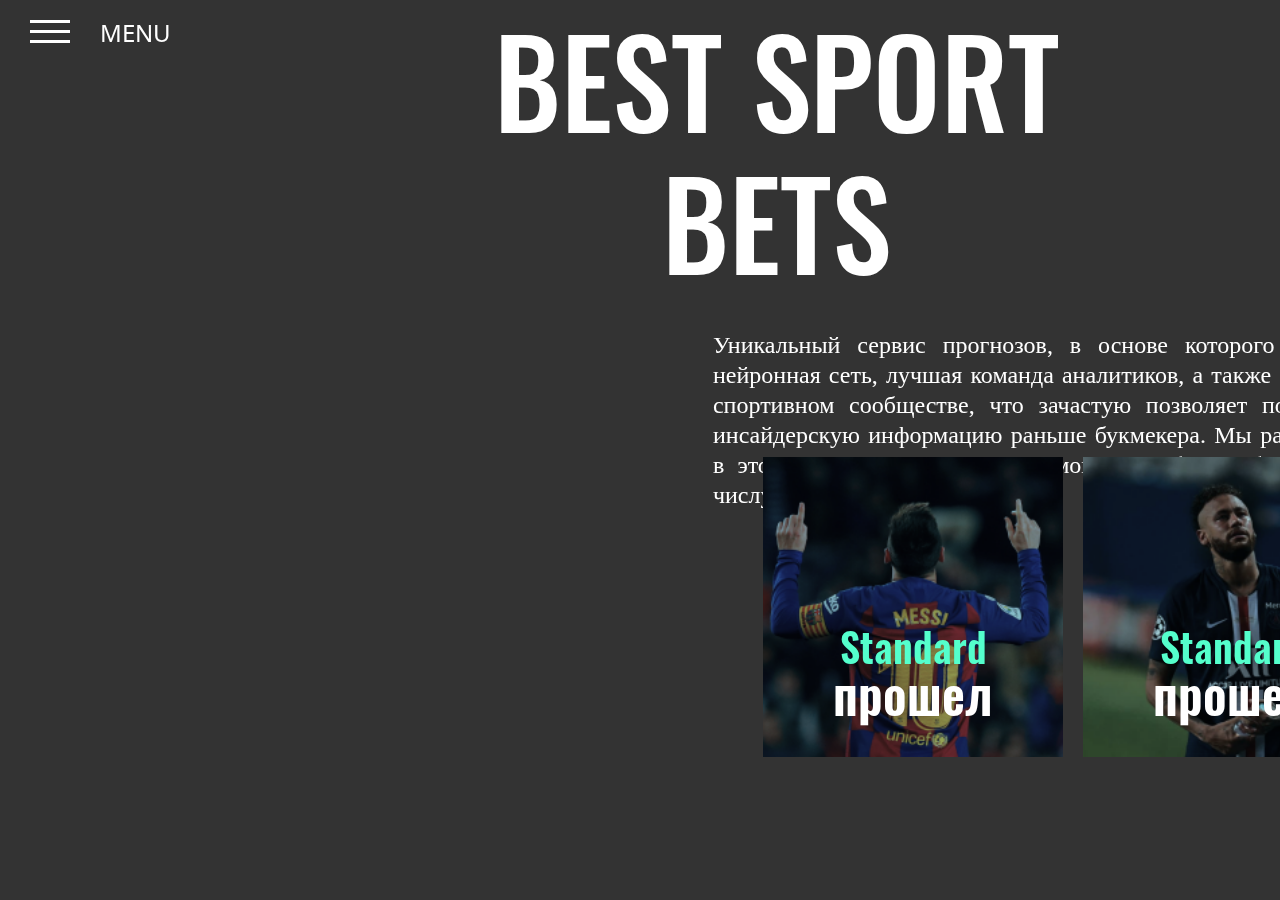
<file: Новая папка/Best sport bests/index.html>
<!DOCTYPE html>
<html xmlns="http://www.w3.org/1999/xhtml">

<head>
   <!-- Заголовок и Favicon -->
   <title>BEST SPORT BETS</title>

   <!-- meta теги -->
   <meta http-equiv="Content-Type" content="text/html; charset=utf-8" />
   <meta name="author" content="Alvaro Trigo Lopez" />
   <meta name="description" content="fullPage looping demo." />
   <meta name="keywords" content="fullpage,jquery,looping,loop,loopTop,loopBottom,demo" />
   <meta name="Resource-type" content="Document" />

   <!-- Подключение стилей -->
   <link rel="stylesheet" type="text/css" href="css/fullpage.css" />
   <link rel="stylesheet" type="text/css" href="css/style.css" />
   <link href='https://fonts.googleapis.com/css?family=Source+Code+Pro:200,300' rel='stylesheet' type='text/css'>
   <!-- Стили слайдеров -->


   <!--[if IE]>
		<script type="text/javascript">
			 var console = { log: function() {} };
		</script>
	<![endif]-->
</head>

<body>
   <header>
      <!-- Шапка -->
      <div class="menu__blok">
         <div class="menu">
            <span class="menu-global menu-top"></span>
            <span class="menu-global menu-middle"></span>
            <span class="menu-global menu-bottom"></span>
         </div>
         <a class="menu" href="#">MENU</a>
      </div>
   </header>

   <!-- Меню -->
   <nav id="top__nav">
      <ul id="top__nav__menu">
         <li data-menuanchor="1" class="active fl"><a href="#1">Главная</a></li>
         <li data-menuanchor="2" class="fl"><a href="#2">Кто мы</a></li>
         <li data-menuanchor="7" class="fl"><a href="#7">Статистика</a></li>
         <li data-menuanchor="3" class="fl"><a href="#3">Технологии анализа</a></li>
         <li data-menuanchor="4" class="fl"><a href="#4">Тарифы</a></li>
         <li data-menuanchor="5" class="fl"><a href="#5">Гарантии</a></li>
         <li data-menuanchor="6" class="fl"><a href="#6">Как мы работаем</a></li>
      </ul>

   </nav>

   <!-- Контент сайта -->
   <main>
      <div id="fullpage">

         <!-- Главная страница -->
         <div class="section " id="section0">
            <div class="first-page">
               <div class="first-page__container"></div>
               <h1 class="first-page__heading">BEST SPORT BETS</h1>
               <p class="first-page__heading-text">Уникальный сервис прогнозов, в основе которого лежит нейронная
                  сеть, лучшая команда
                  аналитиков, а также связи в спортивном сообществе, что зачастую позволяет получать инсайдерскую
                  информацию раньше букмекера. Мы работаем в этой сфере уже 10 лет и помогли заработать большому
                  числу
                  своих клиентов. </p>
               <section class="first-page__card card">
                  <div class="card__content"><img src="img/Scroll/Rectangle 1.png" alt="card1">
                     <div class="card__text card-blok">
                        <h3 class="card-blok__name">Standard</h3>
                        <p class="card-blok__result">прошел</p>
                     </div>
                  </div>
                  <div class="card__content"><img src="img/Scroll/Rectangle 2.png" alt="card2">
                     <div class="card__text card-blok">
                        <h3 class="card-blok__name">Standard</h3>
                        <p class="card-blok__result">прошел</p>
                     </div>
                  </div>
                  <div class="card__content"><img src="img/Scroll/Rectangle 1.png" alt="card3">
                     <div class="card__text card-blok">
                        <h3 class="card-blok__name">Standard</h3>
                        <p class="card-blok__result">прошел</p>
                     </div>
                  </div>
                  <div class="card__content"><img src="img/Scroll/Rectangle 2.png" alt="card3">
                     <div class="card__text card-blok">
                        <h3 class="card-blok__name">Standard</h3>
                        <p class="card-blok__result">прошел</p>
                     </div>
                  </div>
                  <div class="card__content"><img src="img/Scroll/Rectangle 1.png" alt="card3">
                     <div class="card__text card-blok">
                        <h3 class="card-blok__name">Standard</h3>
                        <p class="card-blok__result">прошел</p>
                     </div>
                  </div>
                  <div class="card__content"><img src="img/Scroll/Rectangle 2.png" alt="card3">
                     <div class="card__text card-blok">
                        <h3 class="card-blok__name">Standard</h3>
                        <p class="card-blok__result">прошел</p>
                     </div>
                  </div>
                  <div class="card__content"><img src="img/Scroll/Rectangle 1.png" alt="card3">
                     <div class="card__text card-blok">
                        <h3 class="card-blok__name">Standard</h3>
                        <p class="card-blok__result">прошел</p>
                     </div>
                  </div>
               </section>
            </div>
         </div>
      </div>
      <!-- Страница "Почему мы лучшие" -->
      <div class="section" id="section1">
         <div class="wrapper">

         </div>
      </div>
      <!-- Страница "Технологии анализа" -->
      <div class="section" id="section2">
         <div class="wrapper">

         </div>
      </div>
      <!-- Страница "Тарифы" -->
      <div class="section" id="section3">
         <div class="wrapper">

         </div>
      </div>
      <!-- Страница "Гарантии" -->
      <div class="section" id="section4">
         <div class="wrapper">

         </div>
      </div>
      <!-- Страница "Как мы работаем" -->
      <div class="section" id="section5">
         <div class="wrapper">

         </div>
      </div>
      <!-- Страница "Статистика" -->
      <div class="section" id="section6">
         <div class="wrapper">

         </div>
      </div>
      </div>
   </main>

   <!-- Подключение скриптов -->
   <script type="text/javascript" src="js/jquery-3.5.1.min.js"></script>
   <script type="text/javascript" src="js/fullpage.js"></script>
   <script type="text/javascript" src="js/script.js"></script>
   <!-- Скрипт слайдеров -->


   <!-- Основные насройки fullpage -->
   <script type="text/javascript">
      var myFullpage = new fullpage('#fullpage', {
         sectionsColor: ['#333', '#4BBFC3', '#7BAABE', '#4BBFC3', '#7BAABE', '#4BBFC3', '#7BAABE'],
         anchors: ['1', '2', '3', '4', '5', '6', '7'],
         menu: '#menu',

         // Переноса между перовй и последней страницами 
         // loopTop: true,
         // loopBottom: true
      });
   </script>

</body>

</html>
</file>
<file: Новая папка/Best sport bests/css/fullpage.css>
/*!
 * fullPage 3.0.9
 * https://github.com/alvarotrigo/fullPage.js
 *
 * @license GPLv3 for open source use only
 * or Fullpage Commercial License for commercial use
 * http://alvarotrigo.com/fullPage/pricing/
 *
 * Copyright (C) 2018 http://alvarotrigo.com/fullPage - A project by Alvaro Trigo
 */
html.fp-enabled,
.fp-enabled body {
    margin: 0;
    padding: 0;
    overflow:hidden;

    /*Avoid flicker on slides transitions for mobile phones #336 */
    -webkit-tap-highlight-color: rgba(0,0,0,0);
}
.fp-section {
    position: relative;
    -webkit-box-sizing: border-box; /* Safari<=5 Android<=3 */
    -moz-box-sizing: border-box; /* <=28 */
    box-sizing: border-box;
}
.fp-slide {
    float: left;
}
.fp-slide, .fp-slidesContainer {
    height: 100%;
    display: block;
}
.fp-slides {
    z-index:1;
    height: 100%;
    overflow: hidden;
    position: relative;
    -webkit-transition: all 0.3s ease-out; /* Safari<=6 Android<=4.3 */
    transition: all 0.3s ease-out;
}
.fp-section.fp-table, .fp-slide.fp-table {
    display: table;
    table-layout:fixed;
    width: 100%;
}
.fp-tableCell {
    display: table-cell;
    vertical-align: middle;
    width: 100%;
    height: 100%;
}
.fp-slidesContainer {
    float: left;
    position: relative;
}
.fp-controlArrow {
    -webkit-user-select: none; /* webkit (safari, chrome) browsers */
    -moz-user-select: none; /* mozilla browsers */
    -khtml-user-select: none; /* webkit (konqueror) browsers */
    -ms-user-select: none; /* IE10+ */
    position: absolute;
    z-index: 4;
    top: 50%;
    cursor: pointer;
    width: 0;
    height: 0;
    border-style: solid;
    margin-top: -38px;
    -webkit-transform: translate3d(0,0,0);
    -ms-transform: translate3d(0,0,0);
    transform: translate3d(0,0,0);
}
.fp-controlArrow.fp-prev {
    left: 15px;
    width: 0;
    border-width: 38.5px 34px 38.5px 0;
    border-color: transparent #fff transparent transparent;
}
.fp-controlArrow.fp-next {
    right: 15px;
    border-width: 38.5px 0 38.5px 34px;
    border-color: transparent transparent transparent #fff;
}
.fp-scrollable {
    overflow: hidden;
    position: relative;
}
.fp-scroller{
    overflow: hidden;
}
.iScrollIndicator{
    border: 0 !important;
}
.fp-notransition {
    -webkit-transition: none !important;
    transition: none !important;
}
#fp-nav {
    position: fixed;
    z-index: 100;
    top: 50%;
    opacity: 1;
    transform: translateY(-50%);
    -ms-transform: translateY(-50%);
    -webkit-transform: translate3d(0,-50%,0);
}
#fp-nav.fp-right {
    right: 17px;
}
#fp-nav.fp-left {
    left: 17px;
}
.fp-slidesNav{
    position: absolute;
    z-index: 4;
    opacity: 1;
    -webkit-transform: translate3d(0,0,0);
    -ms-transform: translate3d(0,0,0);
    transform: translate3d(0,0,0);
    left: 0 !important;
    right: 0;
    margin: 0 auto !important;
}
.fp-slidesNav.fp-bottom {
    bottom: 17px;
}
.fp-slidesNav.fp-top {
    top: 17px;
}
#fp-nav ul,
.fp-slidesNav ul {
  margin: 0;
  padding: 0;
}
#fp-nav ul li,
.fp-slidesNav ul li {
    display: block;
    width: 14px;
    height: 13px;
    margin: 7px;
    position:relative;
}
.fp-slidesNav ul li {
    display: inline-block;
}
#fp-nav ul li a,
.fp-slidesNav ul li a {
    display: block;
    position: relative;
    z-index: 1;
    width: 100%;
    height: 100%;
    cursor: pointer;
    text-decoration: none;
}
#fp-nav ul li a.active span,
.fp-slidesNav ul li a.active span,
#fp-nav ul li:hover a.active span,
.fp-slidesNav ul li:hover a.active span{
    height: 12px;
    width: 12px;
    margin: -6px 0 0 -6px;
    border-radius: 100%;
 }
#fp-nav ul li a span,
.fp-slidesNav ul li a span {
    border-radius: 50%;
    position: absolute;
    z-index: 1;
    height: 4px;
    width: 4px;
    border: 0;
    background: #333;
    left: 50%;
    top: 50%;
    margin: -2px 0 0 -2px;
    -webkit-transition: all 0.1s ease-in-out;
    -moz-transition: all 0.1s ease-in-out;
    -o-transition: all 0.1s ease-in-out;
    transition: all 0.1s ease-in-out;
}
#fp-nav ul li:hover a span,
.fp-slidesNav ul li:hover a span{
    width: 10px;
    height: 10px;
    margin: -5px 0px 0px -5px;
}
#fp-nav ul li .fp-tooltip {
    position: absolute;
    top: -2px;
    color: #fff;
    font-size: 14px;
    font-family: arial, helvetica, sans-serif;
    white-space: nowrap;
    max-width: 220px;
    overflow: hidden;
    display: block;
    opacity: 0;
    width: 0;
    cursor: pointer;
}
#fp-nav ul li:hover .fp-tooltip,
#fp-nav.fp-show-active a.active + .fp-tooltip {
    -webkit-transition: opacity 0.2s ease-in;
    transition: opacity 0.2s ease-in;
    width: auto;
    opacity: 1;
}
#fp-nav ul li .fp-tooltip.fp-right {
    right: 20px;
}
#fp-nav ul li .fp-tooltip.fp-left {
    left: 20px;
}
.fp-auto-height.fp-section,
.fp-auto-height .fp-slide,
.fp-auto-height .fp-tableCell{
    height: auto !important;
}

.fp-responsive .fp-auto-height-responsive.fp-section,
.fp-responsive .fp-auto-height-responsive .fp-slide,
.fp-responsive .fp-auto-height-responsive .fp-tableCell {
    height: auto !important;
}

/*Only display content to screen readers*/
.fp-sr-only{
    position: absolute;
    width: 1px;
    height: 1px;
    padding: 0;
    overflow: hidden;
    clip: rect(0, 0, 0, 0);
    white-space: nowrap;
    border: 0;
}
</file>
<file: Новая папка/Best sport bests/css/style.css>
@charset "UTF-8";
/* Reset CSS
 * --------------------------------------- */
body,
div,
dl,
dt,
dd,
ul,
ol,
li,
h1,
h2,
h3,
h4,
h5,
h6,
pre,
form,
fieldset,
input,
textarea,
p,
blockquote,
th,
td {
  padding: 0;
  margin: 0;
}

a {
  text-decoration: none;
}

table {
  border-spacing: 0;
}

fieldset,
img {
  border: 0;
}

address,
caption,
cite,
code,
dfn,
em,
strong,
th,
var {
  font-weight: normal;
  font-style: normal;
}

strong {
  font-weight: bold;
}

ol,
ul {
  list-style: none;
  margin: 0;
  padding: 0;
}

caption,
th {
  text-align: left;
}

h1,
h2,
h3,
h4,
h5,
h6 {
  font-weight: normal;
  font-size: 100%;
  margin: 0;
  padding: 0;
  color: #444;
}

q:before,
q:after {
  content: "";
}

abbr,
acronym {
  border: 0;
}

/* header CSS
 * --------------------------------------- */
header {
  position: fixed;
  z-index: 999;
  margin-top: 20px;
}

header .menu__blok {
  display: -webkit-box;
  display: -ms-flexbox;
  display: flex;
  margin-left: 30px;
}

#top__nav {
  -webkit-transition: all 1s ease-out;
  transition: all 1s ease-out;
  bottom: 100vh;
  position: fixed;
  width: 100vw;
  height: 100vh;
  background-color: #eeeeee;
  z-index: 100;
}

#top__nav #top__nav__menu {
  -webkit-transition: all 1s ease-out;
  transition: all 1s ease-out;
  bottom: 100vh;
  width: 27.78%;
  -webkit-transform: translate(-50%, -50%);
          transform: translate(-50%, -50%);
  position: relative;
  top: 52%;
  left: 40%;
  z-index: 70;
  padding: 0;
  margin: 0;
}

#top__nav #top__nav__menu li a {
  color: #000;
  font-family: Rubik;
  font-size: 2rem;
  font-style: normal;
  font-weight: 500;
  line-height: 46px;
  text-align: left;
}

#top__nav #top__nav__menu li a:hover {
  border-bottom: #000 solid 2px;
}

#top__nav .slider__non-button {
  display: none;
}

#top__nav.active {
  bottom: 0;
  -webkit-transition: all 1s ease-out;
  transition: all 1s ease-out;
}

.menu {
  -webkit-transition: all 0.5s ease-out;
  transition: all 0.5s ease-out;
  color: #fff;
  font-family: Noto Sans Rejang;
  font-size: 24px;
  font-style: normal;
  font-weight: 400;
  line-height: 25px;
  letter-spacing: 0em;
  text-align: left;
  cursor: pointer;
  margin: 0 auto;
  padding-left: 1.25em;
  position: relative;
  width: 10px;
  height: 15px;
}

.menu .menu-global {
  -webkit-backface-visibility: hidden;
          backface-visibility: hidden;
  position: absolute;
  left: 0;
  border-top: 3px solid #fff;
  width: 100%;
  -webkit-transition: 0.55s;
  transition: 0.55s;
}

.menu .menu-global.menu-top-click {
  border-top: 3px solid #000;
}

.menu .menu-global.menu-bottom-click {
  border-top: 3px solid #000;
}

.menu.wi {
  -webkit-transition: all 0.5s ease-out;
  transition: all 0.5s ease-out;
  color: #000;
}

.menu-top {
  top: 0;
}

.menu-top .menu-top-click {
  -webkit-backface-visibility: hidden;
          backface-visibility: hidden;
  top: 10px;
  -webkit-transform: rotate(50deg);
          transform: rotate(50deg);
  -webkit-transition: 0.55s 0.5s;
  transition: 0.55s 0.5s;
}

.menu-middle {
  top: 10px;
}

.menu-bottom {
  top: 20px;
}

.menu-top-click {
  -webkit-backface-visibility: hidden;
          backface-visibility: hidden;
  top: 10px;
  -webkit-transform: rotate(50deg);
          transform: rotate(50deg);
  -webkit-transition: 0.55s 0.5s;
  transition: 0.55s 0.5s;
}

.menu-middle-click {
  opacity: 0;
}

.menu-bottom-click {
  color: #fff;
  -webkit-backface-visibility: hidden;
          backface-visibility: hidden;
  top: 10px;
  -webkit-transform: rotate(-410deg);
          transform: rotate(-410deg);
  -webkit-transition: 0.55s 0.5s;
  transition: 0.55s 0.5s;
}

/* Custom CSS
 * --------------------------------------- */
.wrapper {
  margin: 0 auto;
  max-width: 1440px;
  display: -webkit-box;
  display: -ms-flexbox;
  display: flex;
  -webkit-box-pack: justify;
      -ms-flex-pack: justify;
          justify-content: space-between;
  -webkit-box-align: center;
      -ms-flex-align: center;
          align-items: center;
}

@font-face {
  font-family: Noto Sans Rejang;
  /* Имя шрифта */
  src: url(../fonts/Noto_Sans/NotoSans-Regular.ttf);
  /* Путь к файлу со шрифтом */
}

@font-face {
  font-family: Oswald;
  /* Имя шрифта */
  src: url(../fonts/Oswald/Oswald-VariableFont_wght.ttf);
  /* Путь к файлу со шрифтом */
}

@font-face {
  font-family: Rubik;
  /* Имя шрифта */
  src: url(../fonts/Rubik/Rubik-VariableFont_wght.ttf);
  /* Путь к файлу со шрифтом */
}

.first-page {
  width: 100%;
  height: 100vh;
  display: -webkit-box;
  display: -ms-flexbox;
  display: flex;
  -webkit-box-pack: end;
      -ms-flex-pack: end;
          justify-content: flex-end;
  -webkit-box-align: center;
      -ms-flex-align: center;
          align-items: center;
}

.first-page__heading {
  left: 400px;
  bottom: 300px;
  color: #fff;
  position: relative;
  font-family: Oswald;
  font-size: 120px;
  font-style: normal;
  font-weight: 500;
  line-height: 142px;
  letter-spacing: 0em;
  text-align: center;
}

.first-page__heading-text {
  height: 173px;
  width: 641px;
  left: 55.7%;
  top: 330px;
  color: #fff;
  position: absolute;
  font-family: Noto Sans;
  font-size: 1.5rem;
  font-style: normal;
  font-weight: 400;
  line-height: 30px;
  letter-spacing: 0em;
  text-align: justify;
}

.card {
  width: 45%;
  display: -webkit-box;
  display: -ms-flexbox;
  display: flex;
  overflow-x: auto;
  position: relative;
  top: 106px;
  /* скроллбар */
  /* ползунок */
  /* трек */
  /* видимая часть трека */
}

.card::-webkit-scrollbar {
  width: 350px;
  height: 5px;
}

.card::-webkit-scrollbar-button {
  display: none;
}

.card::-webkit-scrollbar-thumb {
  height: 3px;
  background-color: #ffffff;
}

.card::-webkit-scrollbar-track {
  background-color: rgba(255, 255, 255, 0.3);
  width: 350px;
}

.card::-webkit-scrollbar-track-piece {
  background-color: rgba(255, 255, 255, 0.3);
}

.card__content {
  overflow: hidden;
  min-width: 300px;
  width: 300px;
  margin: 10px;
  margin-bottom: 30px;
}

.card__content img {
  width: 100%;
  -webkit-transform: translate(0, 125px);
          transform: translate(0, 125px);
}

.card-blok {
  position: relative;
  top: -10%;
}

.card-blok__name {
  margin-top: 30px;
  color: #54ffcc;
  font-family: Oswald;
  font-size: 40px;
  font-style: normal;
  font-weight: 600;
  line-height: 47px;
  letter-spacing: 0em;
  text-align: center;
}

.card-blok__result {
  color: #ffffff;
  font-family: Oswald;
  font-size: 50px;
  font-style: normal;
  font-weight: 600;
  line-height: 47px;
  letter-spacing: 0em;
  text-align: center;
}
</file>
